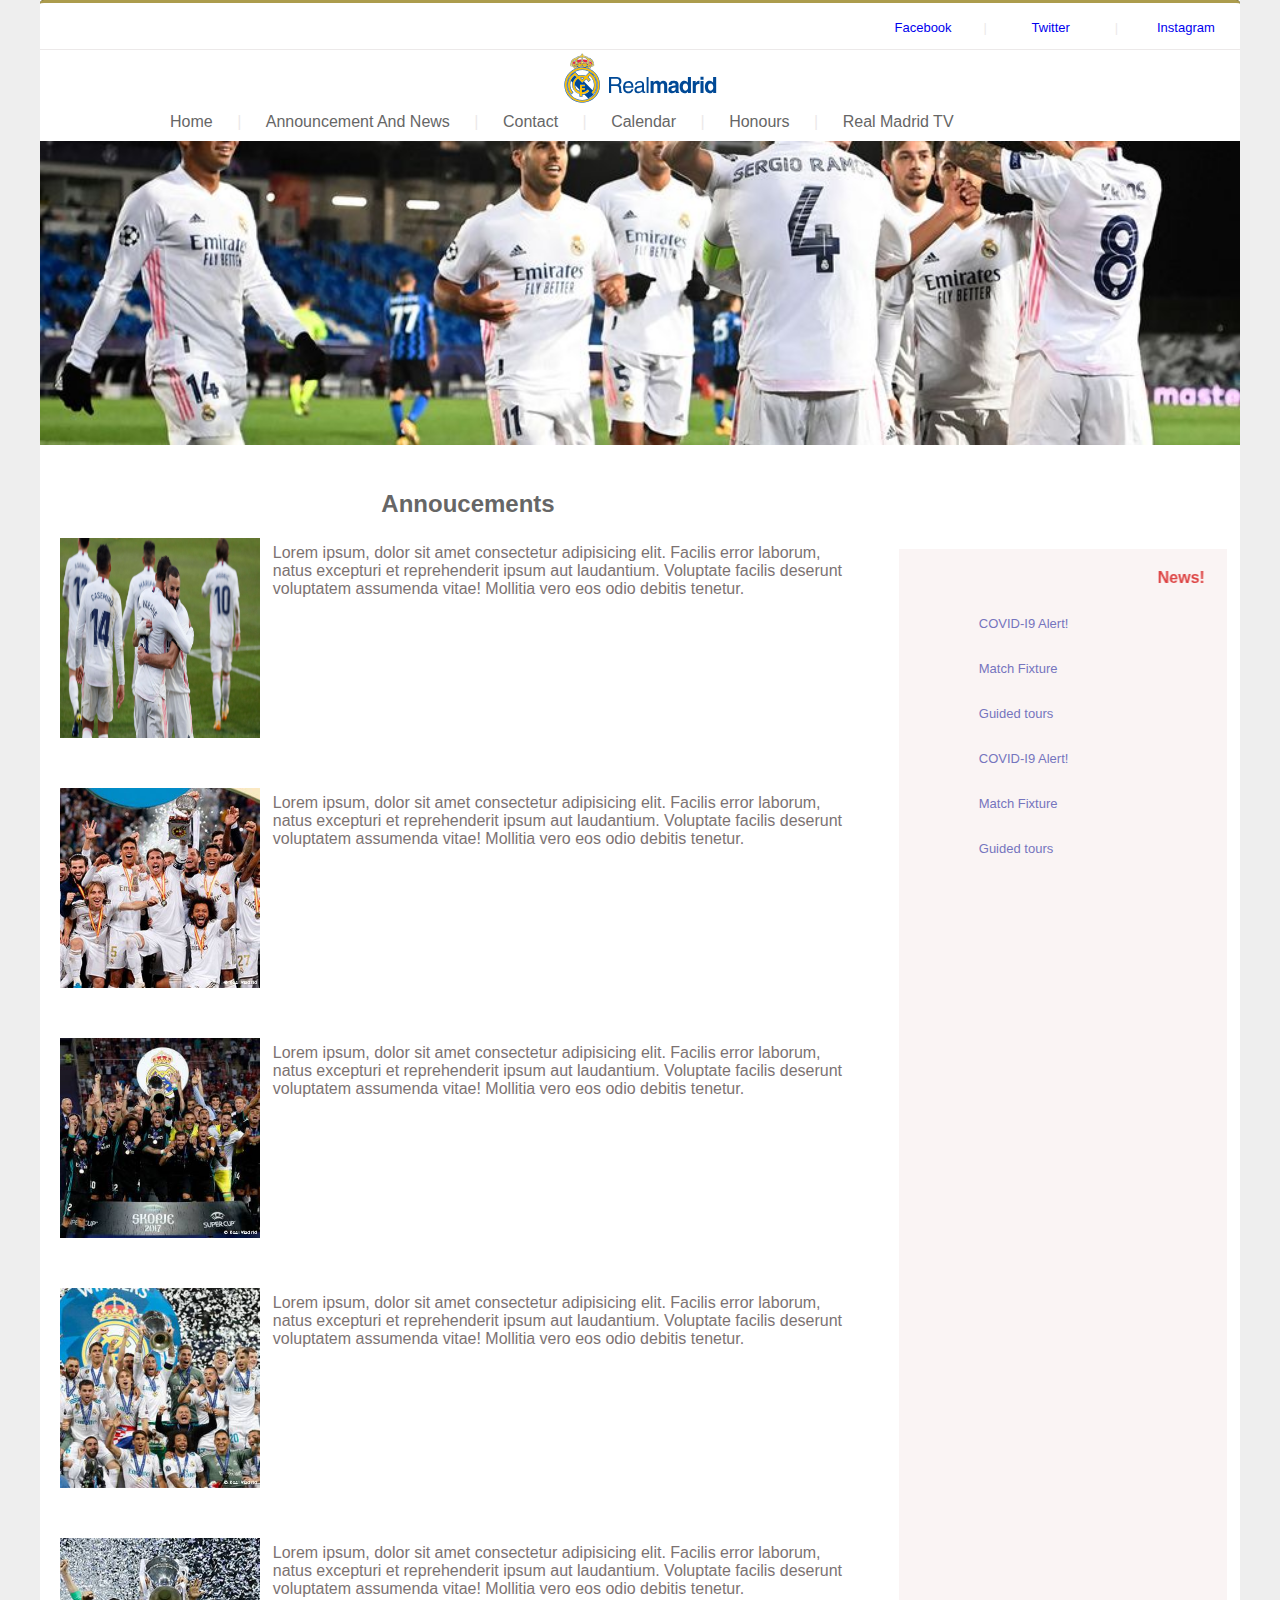
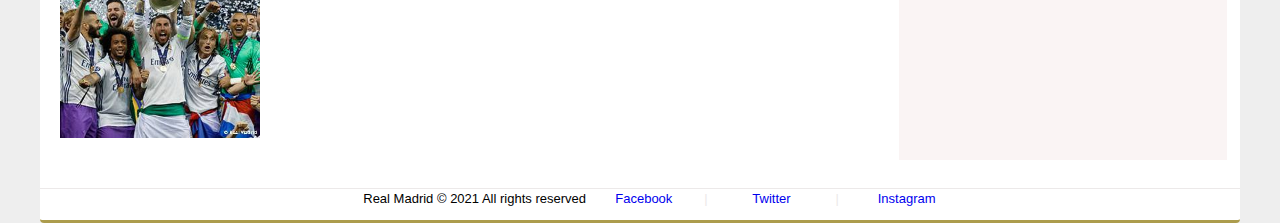
<file: sports/index.html>
<!DOCTYPE html>
<html>
    <head>
        <meta charset="utf-8">
        <meta name="viewport" content="width=device-width, initial-scale=1.0">
        <link rel="stylesheet" href="style.css">
        <title>Real Madrid FC - Sports Club</title>
    </head>
    <body>
        <div id="sticky">
            <div class="container sticky" id="social-media">
                <div style="display: inline-block;width: 54%;padding: 0;margin-top: 2px;"><br></div>
                <ul>
                    <li></li>
                    <li></li>
                    <li></li>
                    <li></li>
                    <li></li>
                    <li></li>
                    <li></li>
                    <li></li>
                    <li></li>
                    <li></li>
                    <li></li>
                    
                    <li><a href="https://web.facebook.com/RealMadrid" target="_blank" rel="noopener noreferrer">facebook</a></li>
                    <li class="social-media-separator">|</li>
                    <li><a href="http://" target="_blank" rel="noopener noreferrer">twitter</a></li>
                    <li class="social-media-separator">|</li>
                    <li><a href="http://" target="_blank" rel="noopener noreferrer">instagram</a></li>
                    
                </ul>
            </div>
             <div class="container sticky" id="logo">
                 <img src="logo.svg" alt="Real Madrid Logo">
             </div>
            <div class="container sticky" id="nav">
                <ul>
                    <li><a href="#banner-img">Home</a></li>
                    <li class="social-media-separator">|</li>
                    <li><a href="#annoucement">Announcement and News</a></li>
                    <li class="social-media-separator">|</li>
                    <li><a href="contact.html">Contact</a></li>
                    <li class="social-media-separator">|</li>
                    <li><a href="#calendar">Calendar</a></li>
                    <li class="social-media-separator">|</li>
                    <li><a href="honour.html">Honours</a></li>
                    <li class="social-media-separator">|</li>
                    <li><a href="tv.html">Real Madrid TV</a></li>
                </ul>
            </div>
        </div>
        
        <div class="container" id="banner-img">
            <img src="1.jpg" alt="Real Madrid FC">
        </div> 

        <div class="container" id="announcement">
            <div class="announcement" id="an">
                <h2>Annoucements</h2>

                <div>
                    <img src="3.jpg" alt="">
                    <p>
                        Lorem ipsum, dolor sit amet consectetur adipisicing elit. Facilis error laborum, natus excepturi et reprehenderit ipsum aut laudantium. Voluptate facilis deserunt voluptatem assumenda vitae! Mollitia vero eos odio debitis tenetur.
                    <br><br><br><br><br><br><br><br><br>
                </p>
                </div>
                <div>
                    <img src="4.jpg" alt="">
                    <p>Lorem ipsum, dolor sit amet consectetur adipisicing elit. Facilis error laborum, natus excepturi et reprehenderit ipsum aut laudantium. Voluptate facilis deserunt voluptatem assumenda vitae! Mollitia vero eos odio debitis tenetur.
                        <br><br><br><br><br><br><br><br><br>
                    </p>
                </div>
                <div>
                    <img src="5.jpg" alt="">
                    <p>Lorem ipsum, dolor sit amet consectetur adipisicing elit. Facilis error laborum, natus excepturi et reprehenderit ipsum aut laudantium. Voluptate facilis deserunt voluptatem assumenda vitae! Mollitia vero eos odio debitis tenetur.<br><br><br><br><br><br><br><br><br></p>
                </div>
                <div>
                    <img src="6.jpg" alt="">
                    <p>Lorem ipsum, dolor sit amet consectetur adipisicing elit. Facilis error laborum, natus excepturi et reprehenderit ipsum aut laudantium. Voluptate facilis deserunt voluptatem assumenda vitae! Mollitia vero eos odio debitis tenetur.<br><br><br><br><br><br><br><br><br></p>
                </div>
                <div>
                    <img src="7.jpg" alt="">
                    <p>Lorem ipsum, dolor sit amet consectetur adipisicing elit. Facilis error laborum, natus excepturi et reprehenderit ipsum aut laudantium. Voluptate facilis deserunt voluptatem assumenda vitae! Mollitia vero eos odio debitis tenetur.<br><br><br><br><br><br><br><br><br></p>
                </div>
            </div>
            <div class="announcement" id="news">
                <h2><marquee>News!</marquee></h2>
                <ul>
                    <li><a href="">COVID-I9 Alert!</a></li>
                    <li><a href="">Match Fixture</a></li>
                    <li><a href="">Guided tours</a></li>
                    <li><a href="">COVID-I9 Alert!</a></li>
                    <li><a href="">Match Fixture</a></li>
                    <li><a href="">Guided tours</a></li>
                    <li></li>
                    <li></li>
                    <li></li>
                    <li></li>
                    <li></li>
                    <li></li>
                    <li></li>
                </ul>
                <div>
                    <br><br><br><br><br><br><br><br>
                    <br><br><br><br><br><br><br><br>
                    <br><br><br><br><br><br><br><br>
                    <br><br><br><br><br><br><br><br>
                    <br><br><br><br><br><br><br><br>
                    <br><br><br><br><br><br><br><br>
                    <br><br><br><br><br><br><br><br>
                    <br><br><br>

                </div>
            </div>
        </div>

        <div class="container" id="footer">
            <div style="display: inline-block;width: 300px; padding: 0;margin-top: 2px;"><br></div>
            
            <ul>
                <p>Real Madrid © 2021 All rights reserved</p>
            
                
                <li><a href="https://web.facebook.com/RealMadrid" target="_blank" rel="noopener noreferrer">facebook</a></li>
                <li class="social-media-separator">|</li>
                <li><a href="http://" target="_blank" rel="noopener noreferrer">twitter</a></li>
                <li class="social-media-separator">|</li>
                <li><a href="http://" target="_blank" rel="noopener noreferrer">instagram</a></li>
                
            </ul>
        </div>
       
    </body>
</html>
</file>
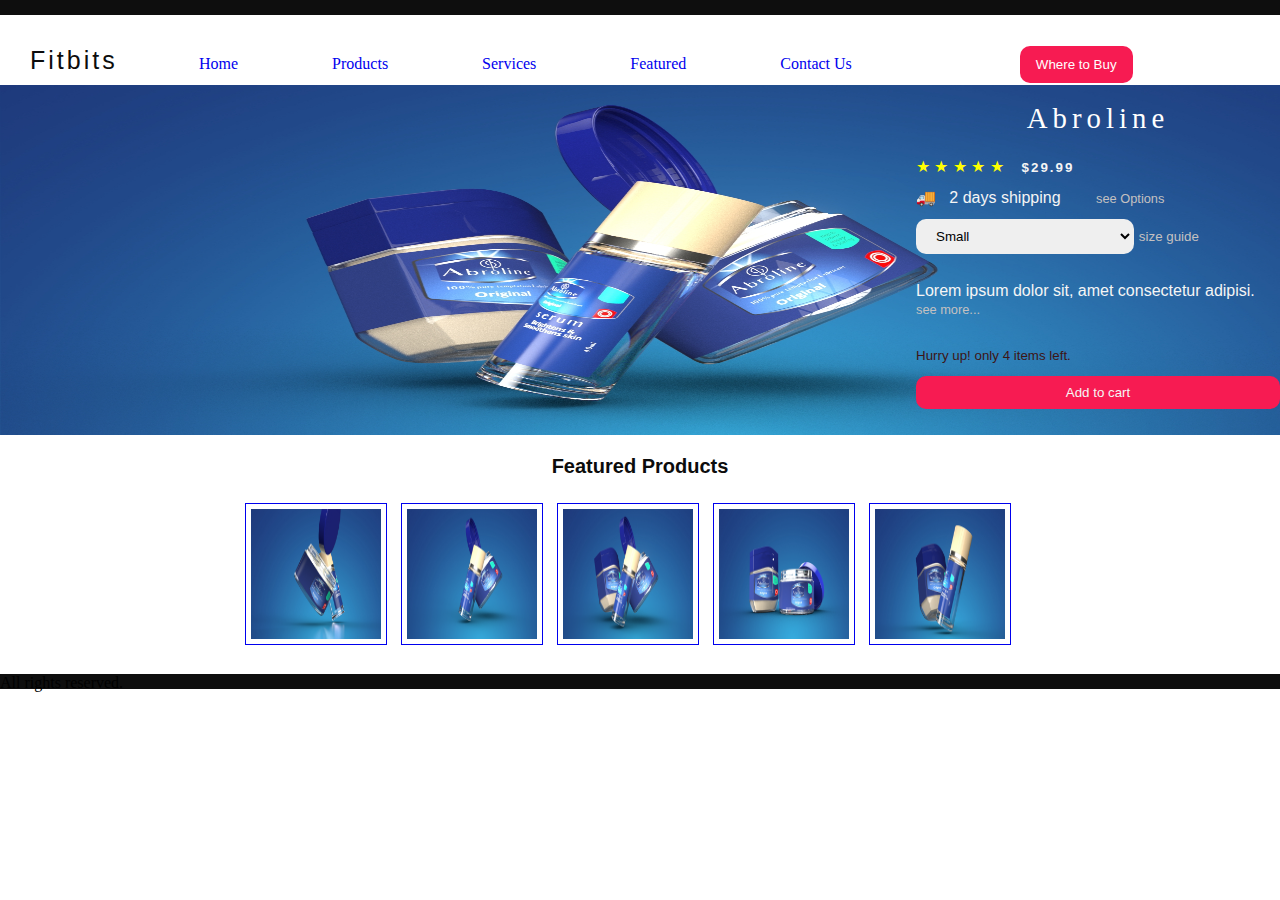
<file: web_engineering/product/index.html>
<!DOCTYPE html>
<html>
    <head>
        <meta charset="utf-8">
        <meta name="viewport" content="width=device-width, initial-scale=1.0">
        <link rel="stylesheet" href="style.css">
        <title>Fitbits - Product</title>
    </head>
    <body>
        <div class="container top"></div>
        <header class="container">
           
            <nav>
                <div id="logo">Fitbits</div>
                <ul>
                    <li><a href="#">Home</a></li>
                    <li><a href="#">Products</a></li>
                    <li><a href="#">Services</a></li>
                    <li><a href="#">Featured</a></li>
                    <li><a href="#">Contact Us</a></li>
                    <li></li>
                    <li><a href="#"><button>Where to Buy</button></a></li>
                    
                </ul>
            </nav>
        </header>
        <section class="container">
            <div id="pic">
                <img src="10.jpg" alt="">
                <div id="desc">
                    <ul>
                        <li> <h3>Abroline</h3></li>
                        <li> <span style="color: yellow;" >★ ★ ★ ★ ★</span>&nbsp;&nbsp;&nbsp; <small style="color: whitesmoke;letter-spacing: 2px;font-weight: bold;"> $29.99</small></li>
                        <li ><span> 🚚 </span>&nbsp; 2 days shipping &nbsp;&nbsp;&nbsp;&nbsp;&nbsp;&nbsp;&nbsp;<span><a href="#" style="text-decoration: none;font-size: 0.8rem;color: rgb(196, 193, 193);">see Options</a></span></li>
                        <li>
                            <select name="" id="">
                                <option value="">Small</option>
                                <option value="">Medium</option>
                                <option value="">Large</option>
                            </select>
                            <span style="color: rgb(196, 193, 193);"><small>size guide</small> </span>
                        </li>
                        <li><p>Lorem ipsum dolor sit, amet consectetur adipisi.<br><span><a href="#" style="text-decoration: none;font-size: 0.8rem;color: rgb(196, 193, 193);">see more...</a></span></p></li>
                        <li> <span style="color: rgb(61, 21, 21);"><small >Hurry up! only 4 items left.</small></span> </li>
                        <li><button>Add to cart</button></li>
                    </ul>
                </div>
            </div>
        </section>

        <section class="container">
            <h2>Featured Products</h2>
            <div id="thumbnail">
                <img src="7.jpg" alt="">
                <img src="9.jpg" alt="">
                <img src="10.jpg" alt="">
                <img src="14.jpg" alt="">
                <img src="11.jpg" alt="">
            </div>
        </section>
       
        <footer class="container top">
            <div>All rights reserved.</div>
        </footer>

    </body>
</html>
</file>
<file: sports/style.css>
html {
    font-size: 10px; 
    font-family: "Open Sans", sans-serif; 
    background-color: rgb(238, 238, 238);
}

body{

  width: 1200px;
  margin: 0 auto;
  background-color: white;
  border-radius: 4px;
  
}

#sticky{
  
  position: fixed;
  border-top-left-radius: 4px;
  border-top-right-radius: 4px;
}

.container{
  width: 1200px;
  /* margin: 2px 0; */
  background-color:white;
}

#social-media {
  border-top: 3px solid #ac9c4d;
  font-size: small;
  border-top-left-radius: 4px;
  border-top-right-radius: 4px;
  
}

#social-media ul{
  display: inline-block;
  padding: 0;
  list-style-type: none;
  width: 45%;
  margin-top: 2px;
}

#social-media ul li {
  display: inline-block;
  margin: 3px;
  padding: 3px;
  line-height: 4px;
  width: 50px;
  text-align: center;
  
}
.social-media-separator{
  color: rgb(236, 233, 233);
}

#social-media ul li a{
  text-decoration: none;
  text-transform: capitalize;
}

#social-media ul li a:hover{
  text-decoration: underline;
  font-size: smaller;
  margin-right: 2px;
  color: #004996;
}

#logo{
  border-top: 1px solid rgb(236, 233, 233);
  padding: 0 auto;
  
}

#logo img{
  display: block;
  width: 220px;
  height: 50px;
  margin: 3px auto 0;

}

#nav {
  font-size: medium;
  width: 1200px;
  
}


#nav ul{
  display: block;
  padding: 0;
  list-style-type: none;
  margin: 0px auto 0;
  width: 80%;

}

#nav ul li {
  display: inline-block;
  margin: 3px;
  padding: 7px;
  text-align: center;
  
}

#nav ul li a{
  text-decoration: none;
  text-transform: capitalize;
  color: rgb(102, 102, 102);
}

#nav ul li a:hover{
  text-decoration: underline;
  font-size: small;
  margin-right: 2px;
  color: #004996;
}

#banner-img img{
  display: block;
  width: 100%;
  border-top-left-radius: 4px;
  border-top-right-radius: 4px;
}

#announcement{
  margin-top: 25px;
}

#announcement .announcement{
  display: inline-block;
}

#an{
  width: 68%;
  padding: 20px;
}

#an h2{
  max-width: 0 auto;
  font-size: x-large;
  font-style: bold;
  text-align: center;
  margin: 0 auto;
  color: rgb(102, 102, 102);
}

#news{
  width: 24%;
  padding: 20px;
  background-color: rgb(250, 244, 244);
}

#news h2{
  max-width: 0 auto;
  font-size: medium;
  font-style: bold;
  text-align: center;
  margin: 0 auto;
  color: rgb(221, 68, 68);
}
#news ul{
  list-style-type: none;
}
#news ul li{
 padding: 15px;
 font-size: small;
 
}

#news ul li a{
  text-decoration: none;
  color: rgb(118, 117, 190);
  padding: 5px;
}

#news ul li a:hover{
  text-decoration: underline;
  color: rgb(73, 72, 185);
  margin-left: 5px;
  background-color: rgb(255, 255, 255);
  display: block;
}

#an div img{
  display: inline-block;
  width: 200px;
  height: 200px;
}

#an div img:hover{
  margin-left: 5px;
}

#an div p{
  display: inline-block;
  width: 585px;
  font-size: 16px;
  color: rgb(124, 114, 114);
  padding: 10px;
}

#an div p:hover{

  font-size: 16px;
  color: rgb(80, 72, 72);
  box-shadow: gray;
}

#footer {
  border-bottom: 3px solid #ac9c4d;
  font-size: small;
  border-top: 1px solid rgb(236, 233, 233);
  border-bottom-left-radius: 4px;
  border-bottom-right-radius: 4px;
  
  
}

#footer ul{
  display: inline-block;
  padding: 0;
  list-style-type: none;
  
  margin-top: 2px;
}

#footer ul li {
  display: inline-block;
  margin: 3px;
  padding: 3px;
  line-height: 4px;
  width: 50px;
  text-align: center;
  
}


#footer ul li a{
  text-decoration: none;
  text-transform: capitalize;
}

#footer ul li a:hover{
  text-decoration: underline;
  font-size: smaller;
  margin-right: 2px;
  color: #004996;
}

#footer ul p{
  display: inline-block;
  margin: 3px;
  padding: 3px;
  line-height: 4px;
  width: 250px;
  text-align: center;
  font-size: small;
}
</file>
<file: web_engineering/product/style.css>
body{
    margin: 0;
    padding: 0;
    background-color: #ffffff;
}

.top{
   display: block;
   width: 100%;
   height: 15px; 
   background-color: #0e0e0e;

}

.container{
    display: block;
    width: 100%;
}

header{
    background-color: white;
    height: 70px;
}

nav{
    
    margin: 0 auto;
}
/* //#2596be */
nav #logo{
   display: inline-block;
   width: 80px; 
   color: rgb(12, 12, 12);
   font-family: Arial, Helvetica, sans-serif;
   font-size: 25px;
   letter-spacing: 3px;
   margin: auto 30px;
}

nav ul{
    display: inline-block;
    padding: 10px;
    list-style-type: none;
}

nav ul li{
    display: inline-block;
    margin: auto 30px;
    padding: 5px;
}

nav ul li a{
    text-decoration: none;
    padding: 10px;

}

nav ul li a button{
    background-color: #f71b52;
    padding: 10px 15px;
    border: 1px solid transparent;
    border-radius: 10px;
    color:white;
}

#pic{
    margin: 0 auto; 
    background-image: url(bg.png);
    height: 350px;
}

#pic img{
    display:inline-block;
    width: 100%;
    max-height: 100%;
    margin: 0;
}
#pic #desc{
    display:inline-block;
    position: absolute;
    right: 0;
    height: 350px;
    width: 30%;
    margin: 0;
    padding: 0;
    
}

#pic #desc ul {
    list-style-type: none;
    margin: 0;
    padding: 0;
}

#pic #desc ul li{
    padding: 5px 0 5px 20px;
    text-align: center;
    font: 1em sans-serif;
    margin: 2px 0;
    color: whitesmoke;
    text-align: left;
    
}

#pic #desc ul li h3{
    padding: 10px;
    text-align: center;
    font: 1.8em cursive;
    margin: 0;
    color: #ffffff;
    letter-spacing: 5px;
    font-weight: 900px;
}

#thumbnail{
    width: 800px;  
    margin: 20px auto; 
}

.container h2{
    width: 800px;  
    margin: 20px auto; 
    font-family: Arial, Helvetica, sans-serif;
    font-size: 20px;
    color: rgb(12, 12, 12);
    text-align: center;
}


#thumbnail img{
    display: inline-block;
    width: 130px;
    height: 130px;
    margin: 5px;
    padding: 5px;
    border: 1px groove rgb(0,0,238);
}

#pic #desc ul li button{
    background-color: #f71b52;
    padding: 8px 15px;
    border: 1px solid transparent;
    border-radius: 10px;
    color:whitesmoke;
    display: block;
    width: 100%;
}

select{
    display: inline-block;
    width: 60%;
    border: 1px solid transparent;
    border-radius: 10px;
    padding: 8px 15px;
}
</file>
